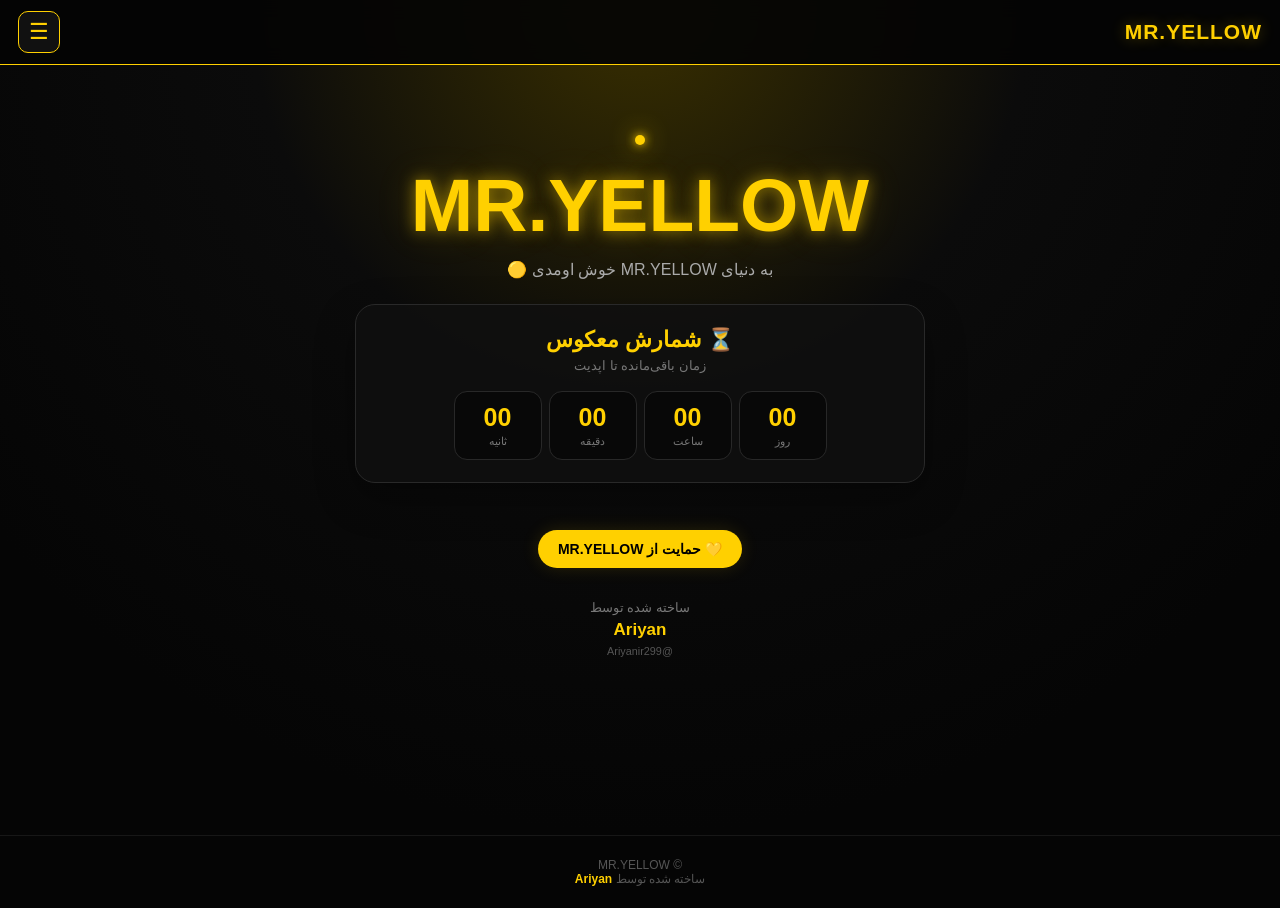
<file: index.html>
<!DOCTYPE html>
<html lang="fa" dir="rtl">

<head>

    <meta charset="UTF-8">

    <meta
        name="viewport"
        content="width=device-width, initial-scale=1.0"
    >
<link rel="icon" type="image/png" href="favicon.png.png">
    <meta
        name="description"
        content="MR.YELLOW - صفحه رسمی"
    >

    <title>MR.YELLOW</title>

    <link
        rel="stylesheet"
        href="style.css"
    >

</head>


<body>


<!-- =========================
     HEADER
========================= -->

<header>

    <div class="logo">
        MR.YELLOW
    </div>


    <button
        class="menu-btn"
        onclick="toggleMenu()"
        aria-label="باز کردن منو"
        type="button"
    >
        ☰
    </button>

</header>



<!-- =========================
     MENU
========================= -->

<nav
    class="menu"
    id="menu"
>

    <div class="menu-title">
        MR.YELLOW 🟡
    </div>


    <a href="index.html">
        🏠 خانه
    </a>


    <a href="social.html">
        🌐 شبکه اجتماعی
    </a>


    <a href="game.html">
     🎮 بازی فتاح و دماغش
    </a>

</nav>



<!-- =========================
     MAIN
========================= -->

<main>


    <section class="hero">


        <div class="yellow-dot"></div>



        <h1>
            MR.YELLOW
        </h1>



        <p class="subtitle">
            به دنیای MR.YELLOW خوش اومدی 🟡
        </p>



        <!-- =========================
             STREAM STATUS
        ========================= -->

        



        <!-- =========================
             COUNTDOWN
        ========================= -->

        <div class="countdown-box">


            <h2>
                ⏳ شمارش معکوس
            </h2>


            <p>
                زمان باقی‌مانده تا اپدیت
            </p>



            <div class="timer">


                <div class="time">

                    <strong id="days">
                        00
                    </strong>

                    <span>
                        روز
                    </span>

                </div>



                <div class="time">

                    <strong id="hours">
                        00
                    </strong>

                    <span>
                        ساعت
                    </span>

                </div>



                <div class="time">

                    <strong id="minutes">
                        00
                    </strong>

                    <span>
                        دقیقه
                    </span>

                </div>



                <div class="time">

                    <strong id="seconds">
                        00
                    </strong>

                    <span>
                        ثانیه
                    </span>

                </div>


            </div>


        </div>



        <!-- =========================
             DONATE
        ========================= -->

        <a
            class="donate-btn"
            href="https://donofa.ir/mryellow/"
            target="_blank"
            rel="noopener noreferrer"
        >
            💛 حمایت از MR.YELLOW
        </a>



        <!-- =========================
             CREATOR
        ========================= -->

        <div class="creator">


            <span>
                ساخته شده توسط
            </span>


            <strong>
                Ariyan
            </strong>


            <small>
                @Ariyanir299
            </small>


        </div>


    </section>


</main>



<!-- =========================
     FOOTER
========================= -->

<footer>

    © MR.YELLOW

    <br>

    ساخته شده توسط
    <strong>Ariyan</strong>

</footer>



<!-- =========================
     JAVASCRIPT
========================= -->

<script src="script.js"></script>


</body>

</html>
</file>
<file: style.css>
* {
    box-sizing: border-box;
    margin: 0;
    padding: 0;
}

body {
    min-height: 100vh;
    background:
        radial-gradient(circle at 50% 0%, #3a3000 0%, #0b0b0b 35%, #050505 75%);
    color: white;
    font-family: Tahoma, Arial, sans-serif;
}

/* HEADER */

header {
    height: 65px;
    padding: 0 18px;

    display: flex;
    align-items: center;
    justify-content: space-between;

    position: sticky;
    top: 0;
    z-index: 100;

    background: rgba(5, 5, 5, .92);
    border-bottom: 1px solid #ffd000;
    backdrop-filter: blur(10px);
}

.logo {
    color: #ffd000;
    font-size: 21px;
    font-weight: 900;
    letter-spacing: 1px;

    text-shadow: 0 0 15px #ffd00055;
}

.menu-btn {
    width: 42px;
    height: 42px;

    border: 1px solid #ffd000;
    border-radius: 10px;

    background: #111;
    color: #ffd000;

    font-size: 22px;
    cursor: pointer;

    transition: .2s;
}

.menu-btn:hover {
    background: #ffd000;
    color: #000;
}

/* MENU */

.menu {
    position: fixed;
    top: 0;
    right: -270px;

    width: 250px;
    height: 100vh;

    padding: 80px 16px 20px;

    background: #0b0b0b;
    border-left: 1px solid #ffd000;

    z-index: 200;

    transition: .3s ease;
}

.menu.open {
    right: 0;
}

.menu-title {
    text-align: center;
    color: #ffd000;
    font-weight: bold;
    font-size: 19px;
    margin-bottom: 25px;
}

.menu a {
    display: block;

    padding: 12px 14px;
    margin-bottom: 9px;

    border: 1px solid #292929;
    border-radius: 11px;

    background: #151515;
    color: white;

    text-decoration: none;

    transition: .2s;
}

.menu a:hover {
    background: #ffd000;
    color: #000;
    border-color: #ffd000;
}

/* MAIN */

main {
    min-height: calc(100vh - 130px);
}

.hero {
    max-width: 760px;
    margin: auto;

    padding: 70px 18px 45px;

    text-align: center;
}

.yellow-dot {
    width: 10px;
    height: 10px;

    margin: 0 auto 17px;

    border-radius: 50%;
    background: #ffd000;

    box-shadow:
        0 0 10px #ffd000,
        0 0 25px #ffd000;
}

.hero h1 {
    color: #ffd000;

    font-size: clamp(42px, 9vw, 75px);
    font-weight: 900;

    text-shadow:
        0 0 15px #ffd00088,
        0 0 40px #ffd00033;
}

.subtitle {
    margin-top: 12px;

    color: #aaa;
    font-size: 16px;
}



/* TIMER */

.countdown-box {
    max-width: 570px;

    margin: 25px auto;

    padding: 22px 14px;

    border: 1px solid #292929;
    border-radius: 20px;

    background: #101010dd;

    box-shadow: 0 15px 40px #00000055;
}

.countdown-box h2 {
    color: #ffd000;
    font-size: 22px;
}

.countdown-box p {
    color: #777;
    font-size: 13px;

    margin-top: 5px;
    margin-bottom: 18px;
}

.timer {
    display: flex;
    justify-content: center;
    gap: 7px;
    flex-wrap: wrap;
}

.time {
    width: 88px;

    padding: 11px 4px;

    background: #080808;

    border: 1px solid #282828;
    border-radius: 13px;
}

.time strong {
    display: block;

    color: #ffd000;
    font-size: 25px;
}

.time span {
    display: block;

    margin-top: 3px;

    color: #777;
    font-size: 11px;
}

/* DONATE */

.donate-btn {
    display: inline-block;

    margin-top: 22px;

    padding: 11px 20px;

    border-radius: 25px;

    background: #ffd000;
    color: #000;

    text-decoration: none;

    font-size: 14px;
    font-weight: bold;

    transition: .2s;

    box-shadow: 0 0 18px #ffd00022;
}

.donate-btn:hover {
    transform: translateY(-2px);
    box-shadow: 0 0 25px #ffd00055;
}

/* CREATOR */

.creator {
    display: flex;
    flex-direction: column;

    gap: 5px;

    margin-top: 32px;

    color: #777;

    font-size: 13px;
}

.creator strong {
    color: #ffd000;
    font-size: 17px;
}

.creator small {
    color: #555;
}

/* OTHER PAGES */

.page-section {
    max-width: 650px;

    margin: auto;

    padding: 65px 18px;

    text-align: center;
}

.page-section h1 {
    color: #ffd000;
    font-size: 34px;
}

.page-section > p {
    color: #999;

    margin-top: 10px;
    margin-bottom: 28px;
}

/* SOCIAL */

.social-box {
    display: flex;
    flex-direction: column;

    align-items: center;

    gap: 8px;
}

.social-btn {
    width: 185px;
    min-height: 43px;

    display: flex;
    align-items: center;
    justify-content: center;

    gap: 9px;

    padding: 8px 12px;

    background: #111;

    border: 1px solid #292929;
    border-radius: 11px;

    color: white;
    text-decoration: none;

    font-size: 13px;

    transition: .2s;
}

.social-btn img {
    width: 18px;
    height: 18px;
}

.social-btn:hover {
    background: #ffd000;
    color: #000;

    border-color: #ffd000;

    transform: scale(1.025);
}

/* COMING SOON */

.coming-icon {
    font-size: 55px;
    margin-bottom: 12px;
}

.coming-card {
    max-width: 380px;

    margin: 25px auto;

    padding: 25px 18px;

    background: #111;

    border: 1px solid #292929;
    border-radius: 18px;
}

.coming-card span {
    font-size: 32px;
}

.coming-card h2 {
    color: #ffd000;
    margin: 12px 0 8px;
}

.coming-card p {
    color: #777;
    font-size: 13px;
}

/* FOOTER */

footer {
    padding: 22px 15px;

    text-align: center;

    border-top: 1px solid #171717;

    color: #555;

    font-size: 12px;
}

footer strong {
    color: #ffd000;
}

/* MOBILE */

@media (max-width: 600px) {

    header {
        height: 60px;
    }

    .logo {
        font-size: 18px;
    }

    .hero {
        padding-top: 55px;
    }

    .hero h1 {
        font-size: 45px;
    }

    .time {
        width: 74px;
    }

    .time strong {
        font-size: 22px;
    }

    .countdown-box {
        padding: 20px 8px;
    }

    .page-section h1 {
        font-size: 29px;
    }
}
</file>
